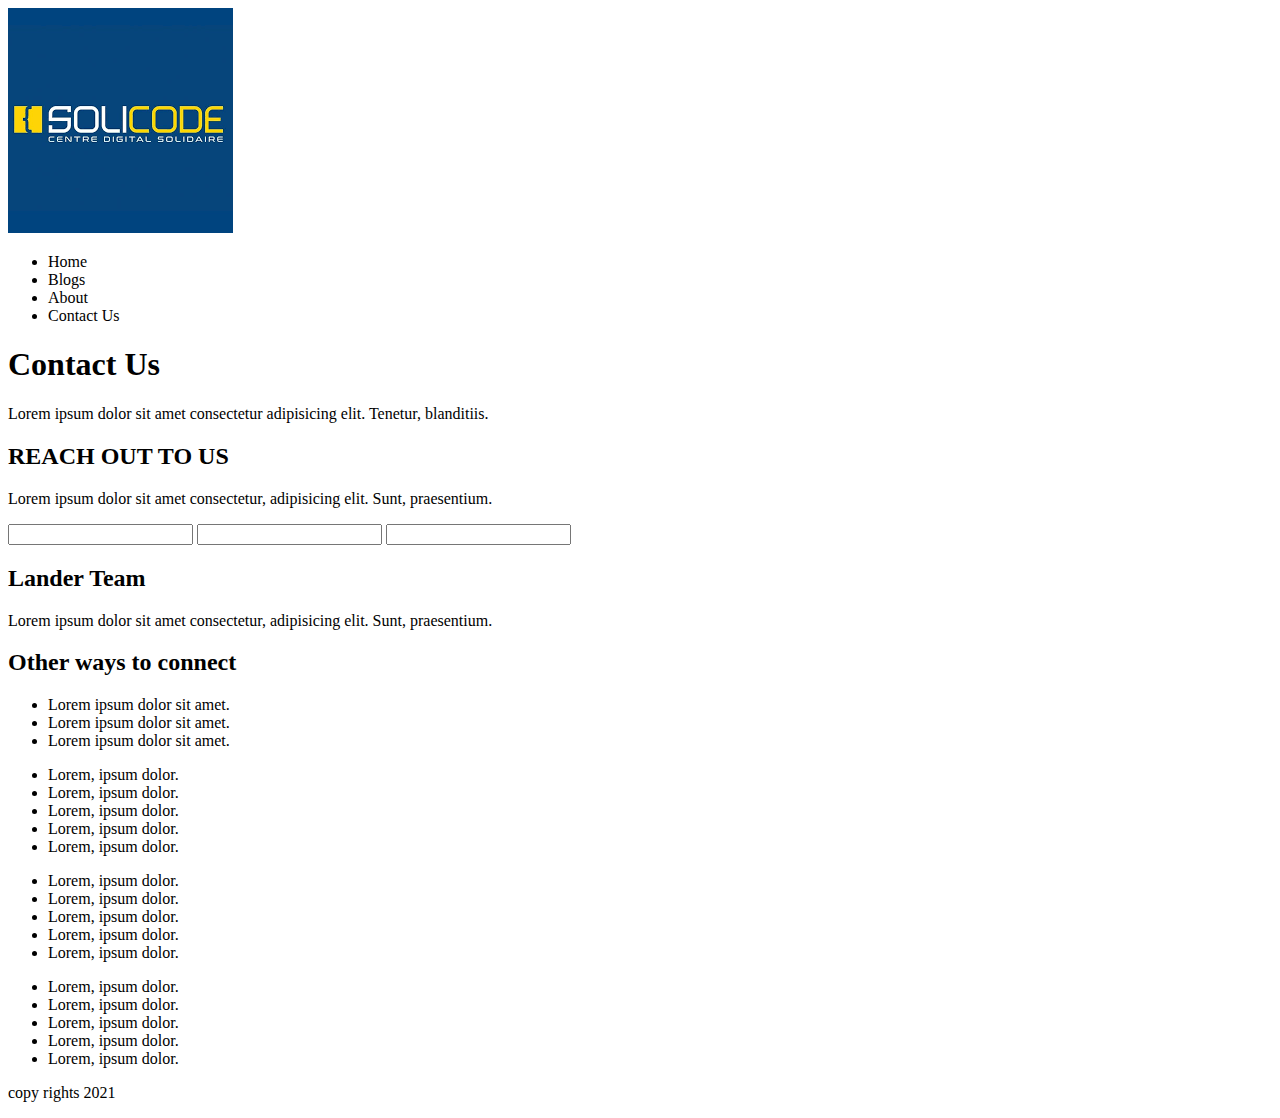
<file: Prototype/index.html>
<!DOCTYPE html>
<html lang="en">
<head>
    <meta charset="UTF-8">
    <meta http-equiv="X-UA-Compatible" content="IE=edge">
    <meta name="viewport" content="width=device-width, initial-scale=1.0">
    <title>HTML5</title>
</head>
<body>
    <header>
        <img src="téléchargement.png" alt="LOGO">
        <nav>
            <ul>
                <li>Home</li>
                <li>Blogs</li>
                <li>About</li>
                <li>Contact Us</li>
            </ul>
            
        </nav>

    </header>

    <main>
       <section id="title">
            <h1>Contact Us</h1>
            <p>Lorem ipsum dolor sit amet consectetur adipisicing elit. Tenetur, blanditiis.</p>
       </section>
       <section id="form">
           <h2>REACH OUT TO US</h2>
           <p>Lorem ipsum dolor sit amet consectetur, adipisicing elit. Sunt, praesentium.</p>
            <form>
                <input type="text">
                <input type="text">
                <input type="text">
            </form>
        </section>

       

       <section id="team">
            <h2>Lander Team</h2>
            <p>Lorem ipsum dolor sit amet consectetur, adipisicing elit. Sunt, praesentium.</p>
       </section>
       <section id="social_media">
            <h2>Other ways to connect</h2>
            <ul>
                <li>Lorem ipsum dolor sit amet.</li>
                <li>Lorem ipsum dolor sit amet.</li>
                <li>Lorem ipsum dolor sit amet.</li>
            </ul>
        </section>
    </main>
    
    <footer>
        <div>
            <ul>
                <li>Lorem, ipsum dolor.</li>
                <li>Lorem, ipsum dolor.</li>
                <li>Lorem, ipsum dolor.</li>
                <li>Lorem, ipsum dolor.</li>
                <li>Lorem, ipsum dolor.</li>

            </ul>
        </div>
        <div>
            <ul>
                <li>Lorem, ipsum dolor.</li>
                <li>Lorem, ipsum dolor.</li>
                <li>Lorem, ipsum dolor.</li>
                <li>Lorem, ipsum dolor.</li>
                <li>Lorem, ipsum dolor.</li>

            </ul>
        </div>
        <div>
            <ul>
                <li>Lorem, ipsum dolor.</li>
                <li>Lorem, ipsum dolor.</li>
                <li>Lorem, ipsum dolor.</li>
                <li>Lorem, ipsum dolor.</li>
                <li>Lorem, ipsum dolor.</li>

            </ul>
        </div>
        <p>copy rights 2021</p>

    </footer>
</body>
</html>
</file>
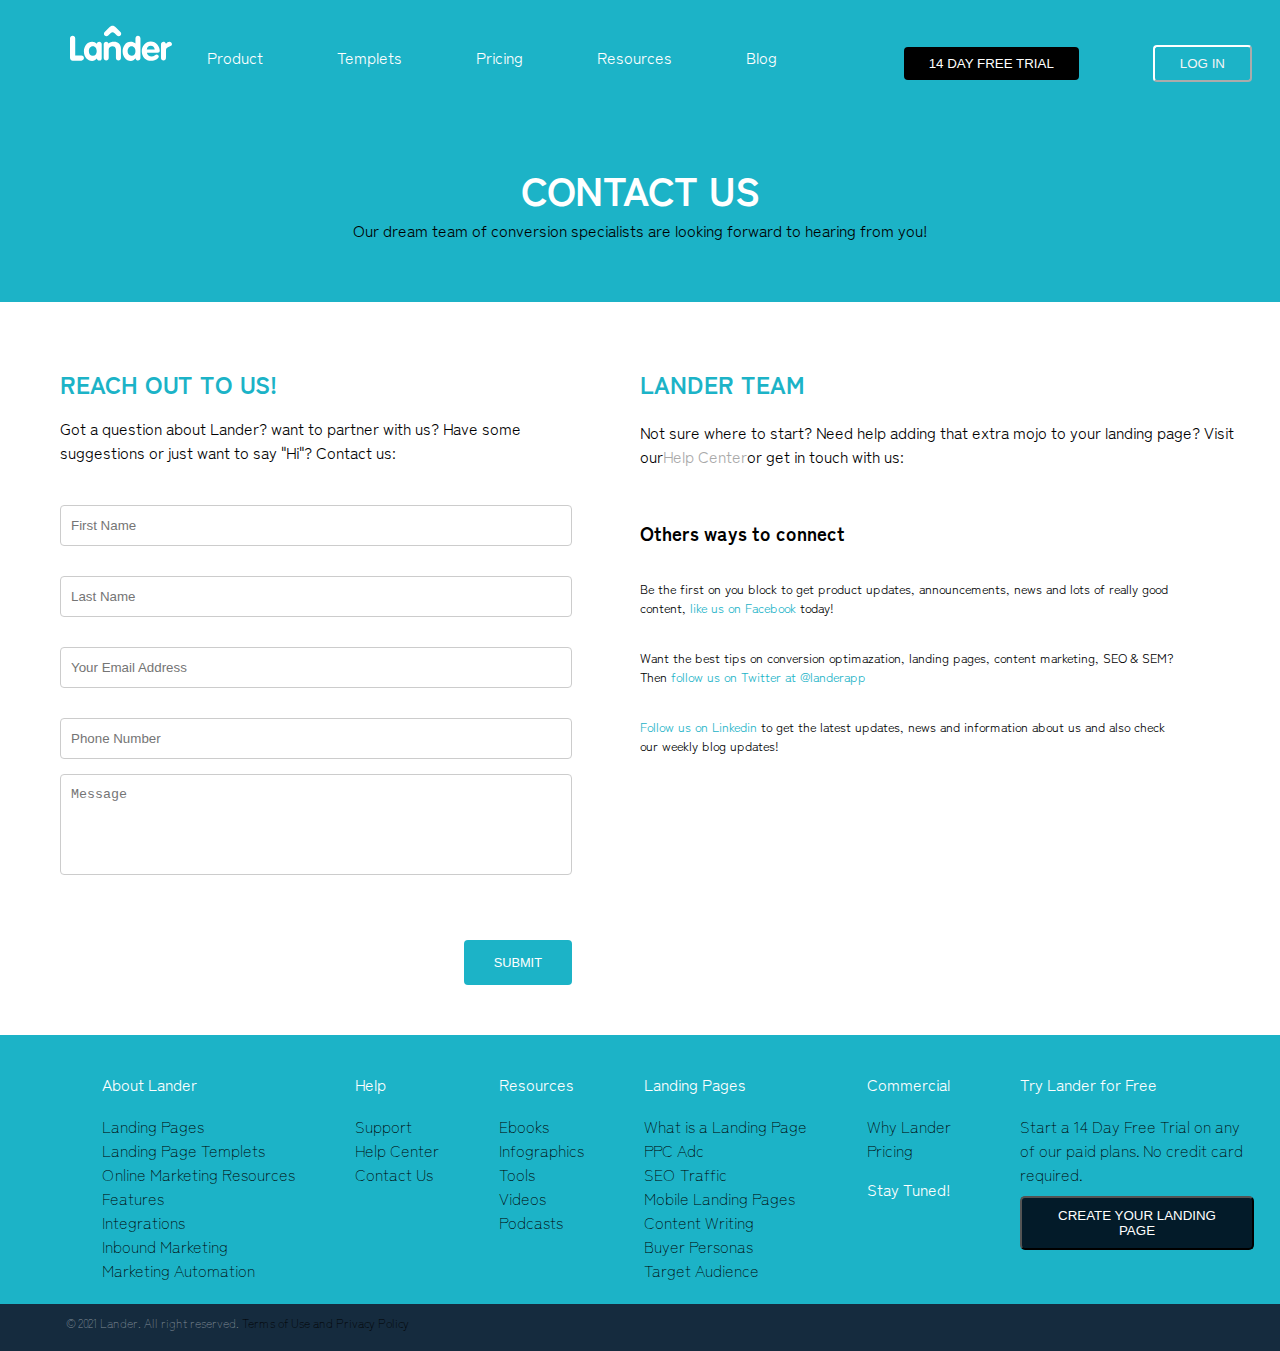
<file: Réalisation page contact/index.html>
<!DOCTYPE html>
<html lang="en">
<head>
    
    <title>Page contact</title>
    <link rel="stylesheet" href="style.css">
    <link rel="stylesheet" href="https://pro.fontawesome.com/releases/v5.10.0/css/all.css" integrity="sha384-AYmEC3Yw5cVb3ZcuHtOA93w35dYTsvhLPVnYs9eStHfGJvOvKxVfELGroGkvsg+p" crossorigin="anonymous"/>
    <link rel="preconnect" href="https://fonts.googleapis.com">
    <link rel="preconnect" href="https://fonts.gstatic.com" crossorigin>
    <link href="https://fonts.googleapis.com/css2?family=Zen+Kaku+Gothic+Antique:wght@300&display=swap" rel="stylesheet">
</head>
<body>
    <header>
        
        <img class="logo" src="logo.svg" alt="logo">
    

    <nav class="menu" >
        <ul>
            <li><a class="menu_a" href="link">Product</a></li>
            <li><a class="menu_a" href="link">Templets</a></li>
            <li><a class="menu_a" href="link">Pricing</a></li>
            <li><a class="menu_a" href="link">Resources</a></li>
            <li><a class="menu_a" href="link">Blog</a></li>
        </ul>

        <ul class="menu_b">
            <li class="btn_a"><a href="link"><button>14 DAY FREE TRIAL</button></a></li>
            <li class="btn_b"><a href="link("><button> LOG IN</button></a></li>
        </ul>
    </nav>
    </header>

    <main>
        <section id="title">
            <h1 class="titre">CONTACT US</h1>
            <p class="paragraph">Our dream team of conversion specialists are looking forward to hearing from you!</p>
        </section>

        <section id="form">

            <h2 class="reach">REACH OUT TO US!</h2>
            <p class="suggestion">Got a question about Lander? want to partner with us? Have some suggestions or just want to say "Hi"? Contact us: </p>

            <form action="">
                <input type="text" name="first_name" placeholder="First Name">
                <input type="text" name="last_name" placeholder="Last Name">
                <input type="text" name="your_email_address" placeholder="Your Email Address">
                <input type="text" name="phone_number" placeholder="Phone Number">
                <textarea name="message" rows="5" cols="21" placeholder="Message"></textarea>
                <button id="submit_button">SUBMIT</button></li>
            </form>

        </section>

        <section id="team">
            <h2 class="team_help">LANDER TEAM</h2>
            <p class="help">Not sure where to start? Need help adding that extra mojo to your landing page? Visit our<a href="link">Help Center</a>or get in touch with us:</p>
        </section>

        <section id="social">
            <h2 class="connect">Others ways to connect</h2>
        <div class="s1">   
            <i class="fab fa-facebook"></i>
            <p class="ps">Be the first on you block to get product updates, announcements, news and lots of really good content, <a href="link">like us on Facebook</a> today!</p>
        </div>     
        <div class="s1">
            <i class="fab fa-twitter-square"></i>
            <p class="ps">Want the best tips on conversion optimazation, landing pages, content marketing, SEO & SEM? Then <a href="link">follow us on Twitter at @landerapp</a></p>
        </div>    
        <div class="s1">
            <i class="fab fa-linkedin"></i>
            <p class="ps"><a href="link">Follow us on Linkedin</a> to get the latest updates, news and information about us and also check our weekly blog updates!</p>
        </div>    
        </section>
        <div class="clear-float"></div>

    </main>

    <footer id="footer-div">
        <div class="footer-div footer-about">
            <ul>
                <li><h3><strong>About Lander</strong></h3></li>
                <li><a href="link">Landing Pages</a> </li>
                <li><a href="link">Landing Page Templets</a></li>
                <li><a href="link">Online Marketing Resources</a></li>
                <li><a href="link">Features</a></li>
                <li><a href="link">Integrations</a></li>
                <li><a href="link">Inbound Marketing</a></li>
                <li><a href="link">Marketing Automation</a></li>
            </ul>
        </div>
        <div class="footer-div footer-help">
            
            <ul>
                <li><h3><strong>Help</strong></h3></li>
                <li><a href="link">Support</a></li>
                <li><a href="link">Help Center</a></li>
                <li><a href="link">Contact Us</a></li>
            </ul>
        </div>
        <div class="footer-div footer-resoures">
            <ul>
                <li><h3><strong>Resources</strong></h3></li>
                <li><a href="link">Ebooks</a></li>
                <li><a href="link">Infographics</a></li>
                <li><a href="link">Tools</a></li>
                <li><a href="link">Videos</a></li>
                <li><a href="link">Podcasts</a></li>
            </ul>
        </div>
        <div class="footer-div footer-landing">
            
            <ul>
                <li><h3><strong>Landing Pages</strong> </h3></li>
                <li><a href="link">What is a Landing Page</a></li>
                <li><a href="link">PPC Adc</a></li>
                <li><a href="link">SEO Traffic</a></li>
                <li><a href="link">Mobile Landing Pages</a></li>
                <li><a href="link">Content Writing</a></li>
                <li><a href="link">Buyer Personas</a></li>
                <li><a href="link">Target Audience</a></li>
            </ul>
        </div>
        <div class="footer-div footer-commercial">          
            <ul>
                <li><h3><strong>Commercial</strong></h3></li>
                <li><a href="link">Why Lander</a></li>
                <li><a href="link">Pricing</a></li>
            </ul>

            <ul>
                <li><h3><strong>Stay Tuned!</strong></h3></li>
                <li>
                    <i class="fab fa-facebook-f"></i>
                    <i class="fab fa-twitter"></i>
                    <i class="fab fa-linkedin-in"></i>
                    <i class="fab fa-instagram"></i>
                </li>
            </ul>
        </div>
        <div class="footer-div footer-trial">
            <ul>
                <li><h3><strong>Try Lander for Free</strong></h3></li>
                <li>Start a 14 Day Free Trial on any of our paid plans. No credit card required.</li>
            </ul>
            <button class="footer-btn">
                CREATE YOUR LANDING PAGE
            </button>
        </div>
        <div class="clear-float"></div>
        <div class="footer-div copyrights">
            © 2021 Lander. All right reserved. <span><a href="link">Terms of Use and Privacy Policy</a></span>
        </div>
    </footer>


   
    
</body>
</html>
</file>
<file: Réalisation page contact/style.css>
* {
    
    margin: 0%;
    padding: 0%;
    
}

body {
    font-family: 'Zen Kaku Gothic Antique', sans-serif;
    
}

header {
    position: fixed;
    width: 100%;
    padding: 25px 10px;
    background-color: rgb(28, 179, 199);
}

.logo {
    margin: 0%;
    padding-left: 60px;
    width: 8%;
    float: left;
}

ul {
    list-style: none;
}

a {
    text-decoration: none;
}

nav ul li {
    display: inline;
    padding: 5px 35px;
    color: white;
}

nav ul {
    float: left;
    margin:0;
    margin-top: 20px;
    color: white;
}

.menu_a {
    color: white;
}



.menu_b{
    float: right;
}

.menu_b  {
    display: inline-block;
    padding: 0px 3px;
    text-decoration: none;
}

.menu_b li :hover {
    cursor: pointer;
    color: blue;
}

.btn_a button {
    padding: 9px 25px;
    background-color: black;
    border: none;
    border-radius: 4px;
    color: white;
}


.btn_b button{
    background-color: rgb(28, 179, 199);
    padding: 9px 25px;
    border-color: white;
    border-radius: 4px;
    color: whitesmoke;
}

#title {
    background-color: rgb(28, 179, 199);
    color: white;
    text-align: center;
    padding-bottom: 60px;
    margin-bottom: 5%;
    padding-top: 160px;
    
}

.titre {
    font-size: 40px;
}

.paragraph {
    color: black;
}

#form {
    float: left;
    width: 40%;
}

#form {
    
    padding-left: 60px;
}

textarea{
    resize: none;
    width: 100%;
    border: 1px solid #ccc;
    border-radius: 4px;
    padding: 12px 10px;
    box-sizing: border-box;

}

.reach {
    color: rgb(28, 179, 199);
    margin-bottom: 3%;
}

.suggestion {
    margin-bottom: 5%;
}

input, select {
    width: 100%;
    padding: 12px 10px;
    margin:  15px 0;
    display: inline-block;
    border: 1px solid #ccc;
    border-radius: 4px;
    box-sizing: border-box;
  }

.message {
        padding-bottom: 100px;
        width: 100%;
  }

#team {
    float: right;
    width: 50%;
}

.team_help {
    color: rgb(28, 179, 199);
    margin-bottom: 3%;
}

.help a {
    margin-bottom: 15%;
    color: darkgray;
}

.help {
    margin-bottom: 8%;
}


#social {
    
    float: right;
    width: 50%;
    font-size: 80%;
    
}

.connect {
    margin-bottom: 5%;
}

.fa-facebook {
    float: left;
    font-size: 50px;
    padding-bottom: 10px;
    color: darkgray;
    
}

.fa-twitter-square {
    clear: both;
    float: left;
    padding-bottom: 10px;
    font-size: 50px;
    color: darkgray;
}

.fa-linkedin {
    clear: both;
    float: left;
    padding-bottom: 20px;
    font-size: 50px;
    color: darkgray;
}

.ps{
    margin-right: 96px;
    margin-top: 31px;
}

#submit_button{
    float: right;
    background-color: rgb(28, 179, 199);
    margin-top: 60px;
    font-size: 80%;
    padding: 15px 30px;
    border: none;
    border-radius: 4px;
    color: white;
    margin-bottom: 50px;
}
#submit_button:hover{
    cursor: pointer;
    background-color: #000dc2;
}

.ps a{
    color: rgb(28, 179, 199);
    padding: 0%;
    margin: 0%;
}

footer {
    background-color: rgb(28, 179, 199);
    overflow: auto;
    font-weight: 300;
    box-sizing: border-box;
}

a {
    color: black;
}

footer li :hover{
    color:white;
}

footer h3 {
    font-size: 16px;
    font-weight: lighter;
    color: white;
    margin-bottom: 18px;
    box-sizing: border-box;

}

.footer-div {
    float: left;
    box-sizing: border-box;

}

.clear-float {
    clear: both;
    box-sizing: border-box;
}


.footer-about, .footer-help, .footer-resoures, .footer-landing, .footer-commercial {
    padding: 22px;
    margin-left: 16px;
    box-sizing: border-box;

}
.footer-about {
    margin-left: 80px;
    box-sizing: border-box;

}
footer ul {
    color: black;
    margin-top: 15px;
    box-sizing: border-box;

}

.footer-trial {
    width: 20%;
    padding: 22px 0px 22px 22px;
    margin-left: 25px;
    box-sizing: border-box;


}

footer i {
    color: rgb(15, 11, 11);
    box-sizing: border-box;

}

.footer-btn {
    background-color: #031b29;
    color: white;
    padding: 10px 20px;
    border-radius: 5px;
    margin-top: 10px;
    box-sizing: border-box;

}

.footer-btn:hover {
    cursor: pointer;
    background-color: #43b0f1;
    box-sizing: border-box;

}

.copyrights {
    padding: 10px 18px 20px 66px;
    background-color: #152b3e;
    width: 100%;
    font-size: 12px;
    color: #828e98;
    
    box-sizing: border-box;

}

.copyrights span {
    color: #43b0f1;
    box-sizing: border-box;
}
</file>
